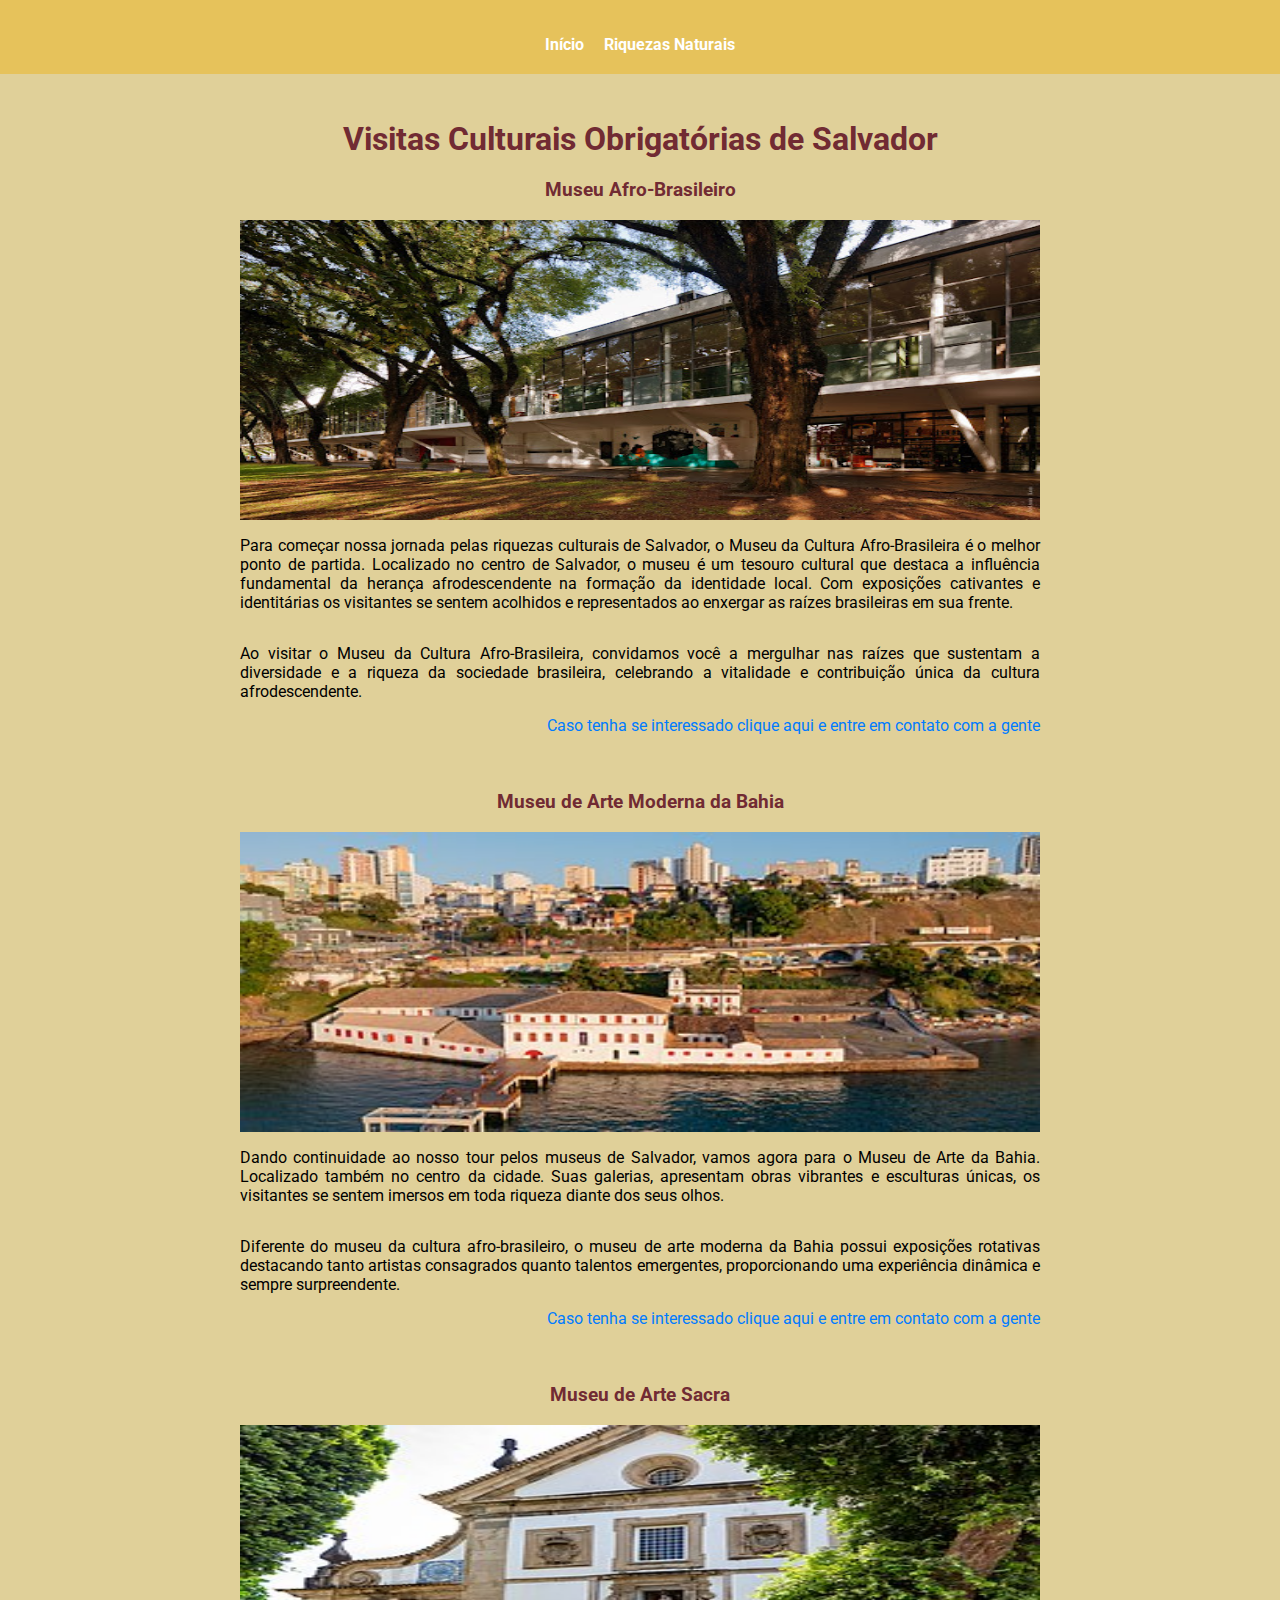
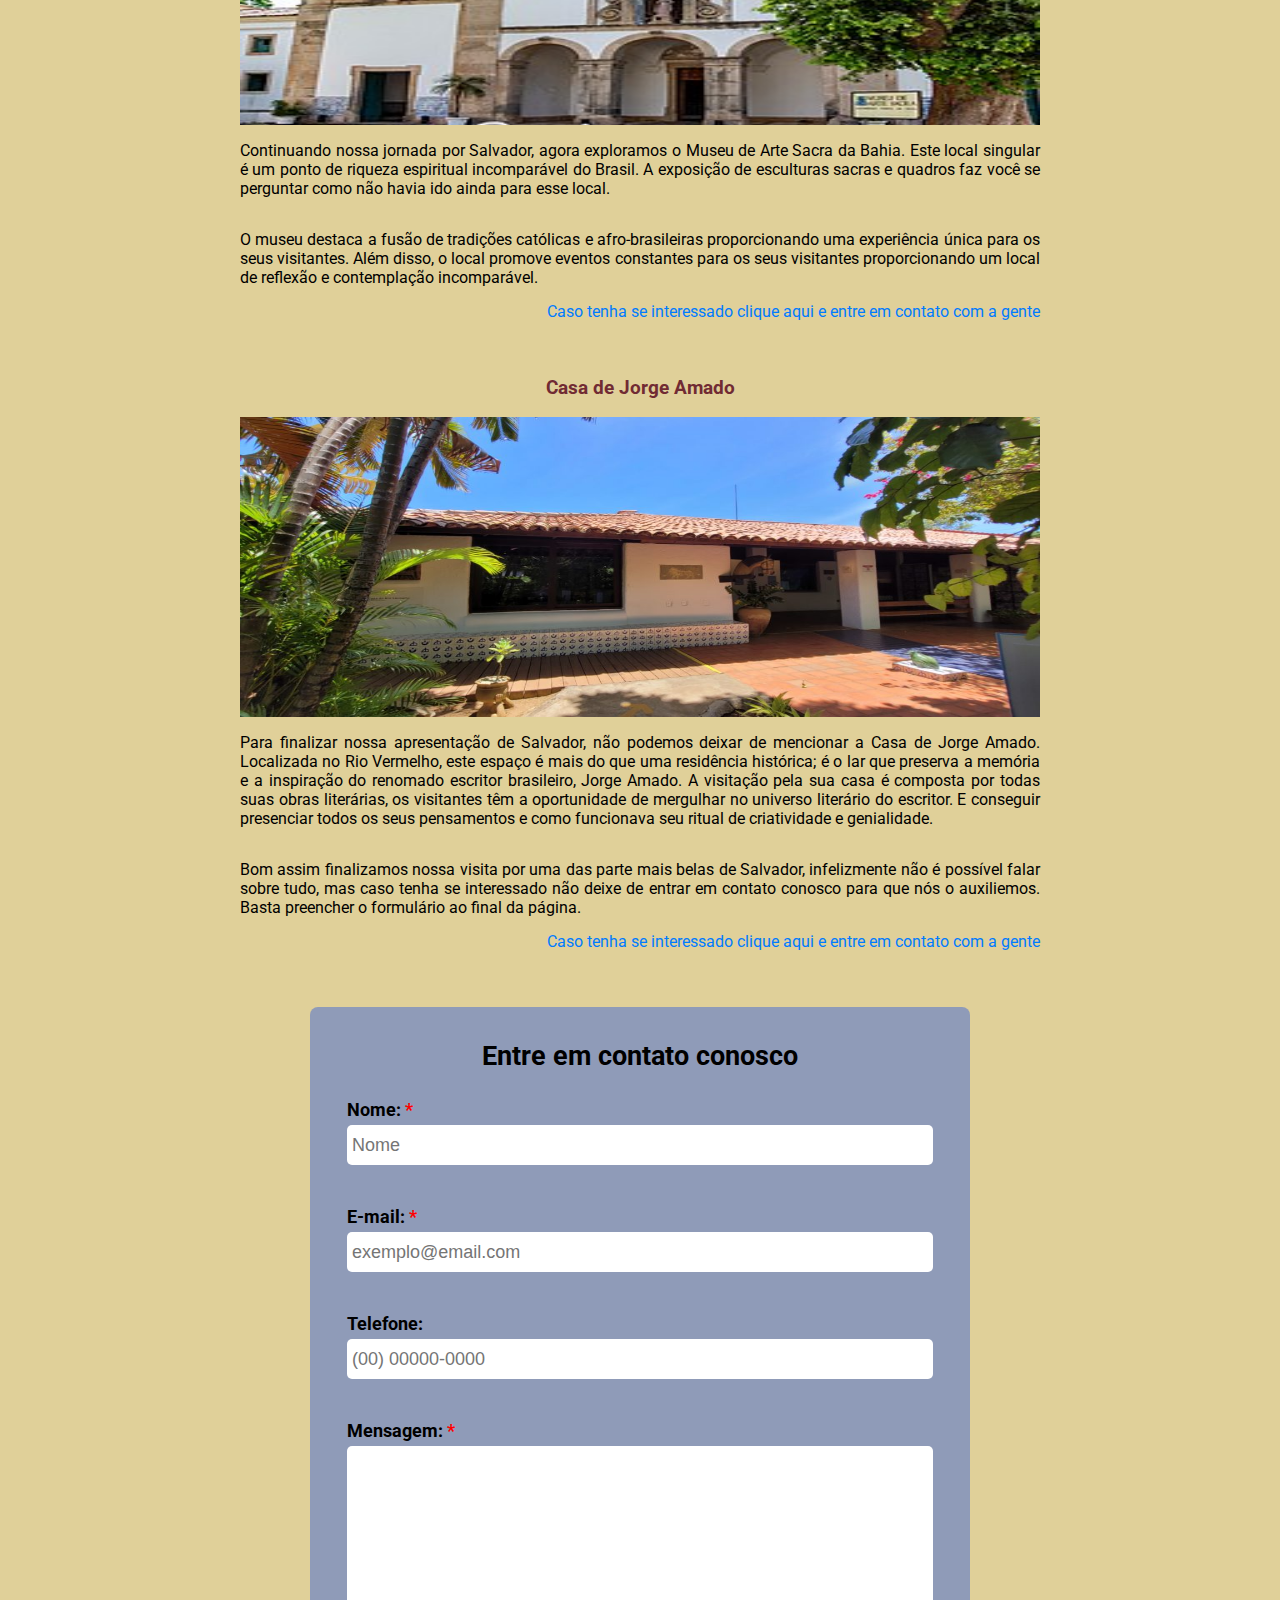
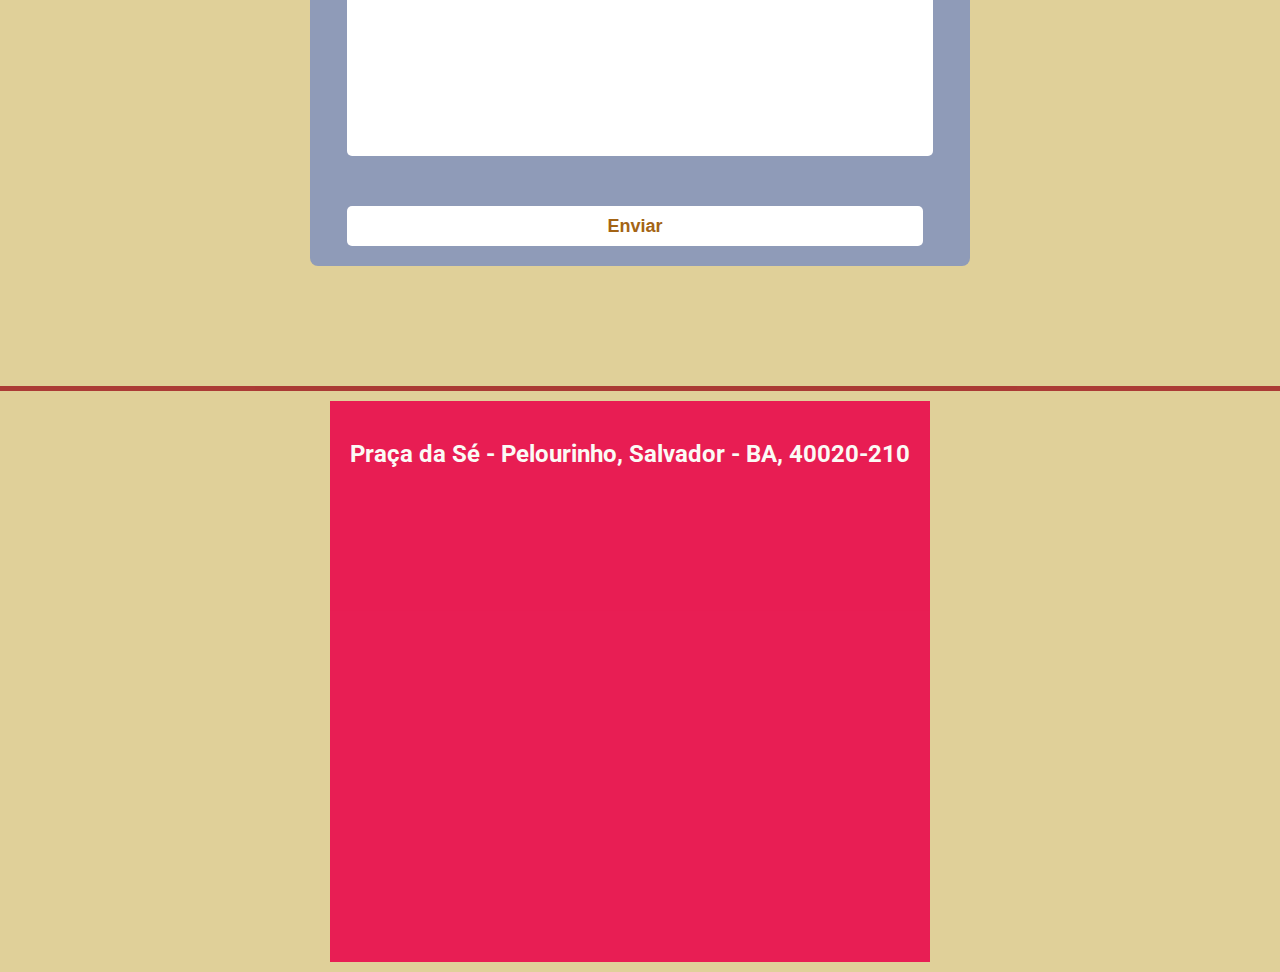
<file: paginaTres.html>
<!DOCTYPE html>
<html lang="pt-BR">
<head>
    <meta charset="UTF-8">
    <meta name="viewport" content="width=device-width, initial-scale=1.0">
    <title>Salvador Turismo</title>

    <link rel="stylesheet" href="src/styles/forms.css">
    <link rel="stylesheet" href="src/styles/mainPgTres.css">
    <script src="src/script.js" defer></script>
</head>
<body>

    <!-- Header -->
    <div class="cabecalho">
        <div class="paginas">
            <a href="/index.html">Início</a>
            <a href="paginaDois.html">Riquezas Naturais</a>
          </div>
    </div>
    
    <!-- Main-->
    <main>
        <h1 id="titulo">Visitas Culturais Obrigatórias de Salvador</h1>

        <h3 class="titulos">Museu Afro-Brasileiro</h3>

        <div class="a">
            <img src="src/assets/img/museu-afro-brasileiro.jpg" alt="museu-afro-brasileiro" class="img">
            <p>Para começar nossa jornada pelas riquezas culturais de Salvador, o Museu da Cultura Afro-Brasileira é o
                melhor ponto de partida. Localizado no centro de Salvador, o museu é um tesouro cultural que destaca a
                influência fundamental da herança afrodescendente na formação da identidade local. Com exposições
                cativantes e identitárias os
                visitantes se sentem acolhidos e representados ao enxergar as raízes brasileiras em sua frente.
            </p>
            <p>Ao visitar o Museu da Cultura Afro-Brasileira, convidamos você a mergulhar nas raízes que sustentam
                a diversidade e a riqueza da sociedade brasileira, celebrando a vitalidade e contribuição única da
                cultura
                afrodescendente.
                <a href="#form">Caso tenha se interessado clique aqui e entre em contato com a gente </a>
            </p>
        </div>

     <h3 class="titulos">Museu de Arte Moderna da Bahia</h3>
        <div class="b">
            <img src="src/assets/img/museu-arte-moderna-da-bahia.jpg" alt="museu-de-arte-moderna-da-bahia" class="img">
            <p>Dando continuidade ao nosso tour pelos museus de Salvador, vamos agora para o Museu de   Arte da Bahia.
                Localizado também no centro da cidade. Suas galerias, apresentam obras vibrantes
                e esculturas únicas, os visitantes se sentem imersos em toda riqueza diante dos seus olhos.
            </p>
            
            <p>Diferente do museu da cultura afro-brasileiro, o museu de arte moderna da Bahia possui exposições
                rotativas destacando tanto artistas consagrados quanto talentos emergentes,
                proporcionando uma experiência dinâmica e sempre surpreendente.
                <a href="#form">Caso tenha se interessado clique aqui e entre em contato com a gente </a>
            </p>

        </div>

        <h3 class="titulos">Museu de Arte Sacra</h3>
        <div class="c">
            <img src="src/assets/img/Museu_de_Arte_Sacra.jpg" alt="museu-de-arte-sacra-da-bahia" class="img">
            <p>Continuando nossa jornada por Salvador, agora exploramos o Museu de Arte Sacra da Bahia. Este local
                singular é um ponto de riqueza espiritual incomparável do Brasil. A exposição de esculturas sacras e
                quadros
                faz você se perguntar como não havia ido ainda para esse local. <br>
                </p>
                <p>O museu destaca a fusão de tradições católicas e afro-brasileiras proporcionando uma experiência única
                para os seus visitantes.
                Além disso, o local promove eventos constantes para os seus visitantes proporcionando um local de reflexão
                e contemplação incomparável.
                <a href="#form">Caso tenha se interessado clique aqui e entre em contato com a gente </a>
            </p>
        </div>

        <h3 class="titulos">Casa de Jorge Amado</h3>
        <div class="d">
            <img src="src/assets/img/casa-de-jorge.jpg" alt="casa-de-jorge-amador" class="img">
            <p>Para finalizar nossa apresentação de Salvador, não podemos deixar de mencionar a Casa de Jorge Amado.
                Localizada no Rio Vermelho, este espaço é mais do que uma residência histórica; é o lar que preserva a
                memória e a inspiração do renomado escritor brasileiro, Jorge Amado. A visitação pela sua casa
                é composta por todas suas obras literárias, os visitantes têm a oportunidade de
                mergulhar no universo literário do escritor. E conseguir presenciar todos os seus pensamentos e como
                funcionava seu ritual
                de criatividade e genialidade.</p>
             <p>Bom assim finalizamos nossa visita por uma das parte mais belas de Salvador, infelizmente não é possível
                falar sobre tudo,
                mas caso tenha se interessado não deixe de entrar em contato conosco para que nós o auxiliemos. Basta
                preencher o formulário
                ao final da página.
                <a href="#form">Caso tenha se interessado clique aqui e entre em contato com a gente </a>
            </p>
        </div>

        <div class="container-form" id="container__form">

            <h2 id="titulo-form">Entre em contato conosco</h2>
            <form class="form" id="form">
                <div id="div-nome">
                    <label for="nome">Nome: <span class="span-asterisco">*</span></label>
                    <input 
                        type="text" name="nome" id="input-nome" required placeholder="Nome" onblur="validarNome()" onkeydown="removerBorda(this)"
                    />
                    <span id="span__nome">Campo obrigatório</span>
                </div>

                <div id="div-email">
                    <label for="email">E-mail: <span class="span-asterisco">*</span></label>
                    <input 
                        type="email" name="email" id="input-email" required placeholder="exemplo@email.com" onblur="validarEmail() " onkeydown="removerBorda(this)"
                    />
                    <span id="span__email">Campo obrigatório</span>
                </div>
    
                <div id="div-telefone">
                    <label for="telefone">Telefone: <!-- <span class="span-asterisco">*</span></label> -->
                    <input 
                        type="tel" name="telefone" id="input-telefone" placeholder="(00) 00000-0000" oninput="formatarTelefone(this)" onblur="validarTelefone()"
                        maxlength="15" pattern="[0-9]{15}"
                    />
                    <span id="span__telefone">Campo obrigatório</span>
                </div>

                <div id="div-mensagem">
                    <label 
                    for="mensagem" id="label-mensagem">Mensagem: <span class="span-asterisco">*</span></label>
                    <textarea 
                        name="mensagem" id="input-mensagem" cols="30" rows="10" required style="resize: none" maxlength="500" onblur="validarMensagem()" 
                    /></textarea>
                    <span id="span__mensagem">Campo obrigatório</span>
                </div>
    
                <div id="div-botao">
                    <button type="submit" id="botao" onclick="return confirmarEnvio()">Enviar</button>
                </div>
            </form>
        </div>

    </main>
    
    <footer class="rodape">
        <div id="endereco">
          <a href="https://www.google.com/maps/place/Pra%C3%A7a+da+S%C3%A9+-+Comercio,+Salvador+-+BA,+40301-110/@-12.9736753,-38.5136692,17z/data=!3m1!4b1!4m6!3m5!1s0x71604e8ab144629:0x2ae53c9955bf2e97!8m2!3d-12.9736753!4d-38.5110943!16s%2Fg%2F122y0706?hl=pt-BR&entry=ttu" target="_blank"><p>Praça da Sé - Pelourinho, Salvador - BA, 40020-210</p>
          </a>
        <iframe src="https://www.google.com/maps/embed?pb=!1m18!1m12!1m3!1d3887.9714902785545!2d-38.51366922588653!3d-12.973675287341832!2m3!1f0!2f0!3f0!3m2!1i1024!2i768!4f13.1!3m3!1m2!1s0x71604e8ab144629%3A0x2ae53c9955bf2e97!2sPra%C3%A7a%20da%20S%C3%A9%20-%20Comercio%2C%20Salvador%20-%20BA%2C%2040301-110!5e0!3m2!1spt-BR!2sbr!4v1706196454920!5m2!1spt-BR!2sbr" width="600" height="450" style="border:0;" allowfullscreen="" loading="lazy" referrerpolicy="no-referrer-when-downgrade"></iframe>
      </div>
      </footer>
</body>
</html>
</file>
<file: src/styles/forms.css>
@import url('https://fonts.googleapis.com/css2?family=Roboto:wght@500;700;900&display=swap');

body {
    font-family: 'Roboto', sans-serif;
}

.container-form{
    display: flex;
    flex-direction: column;
    align-items: center;
    justify-content: center;
    width: 80%;
    margin: 0 auto 100px auto;

    background-color: rgb(143, 155, 184);
    font-size: 18px;
    padding: 10px;

    border-radius: 8px;
}

.form {
    display: flex;
    flex-direction: column;
    width: 90%;
    margin: auto 50px auto 30px;
    padding: 5px;

}

.form label{
    font-size: 18px;
    font-weight: bold;
    margin: 5px;
}

.form input, .form textarea{
    width: 100%;
    height: 30px;
    margin: 5px;
    padding: 5px;
    border: none;
    border-radius: 5px;
    font-size: 18px;
}

.form textarea{
    height: 300px;
}

#div-nome, #div-email, #div-telefone, #div-mensagem {
    margin-bottom: 15px;
}

#div-nome span, #div-email span, #div-telefone span, #div-mensagem span{
    color: red;

}

#span__nome, #span__email, #span__telefone, #span__mensagem{
    visibility: hidden;
    font-size: 12px;

}

#botao {
    width: 100%;
    height: 40px;
    margin: 5px;
    padding: 5px;
    border: none;
    border-radius: 5px;
    font-size: 18px;
    background-color: rgb(255, 255, 255);
    color: rgb(164, 100, 21);
    font-weight: bold;
    cursor: pointer;

    transition: 0.5s;
}

#botao:hover{
    background-color: rgb(21, 135, 164);
    color: rgb(255, 255, 255);
}
</file>
<file: src/styles/mainPgTres.css>
@import url('https://fonts.googleapis.com/css2?family=Roboto:wght@500;700;900&display=swap');

body {
    font-family: "Roboto", sans-serif;
    margin: 0;
    padding: 0;
    background-color: #e0d099;
    width: 100%;
    display: flex;
    flex-direction: column;
    align-items: center;
}
    
main {
    max-width: 800px;
    margin-left: auto;
    margin-right: auto;
    padding: 20px;

}

footer {
    display: flex;
    flex-direction: column;
    font-size: 20px;
    font-weight:bolder;
    text-align:center;
    padding:10px;
    width: 100%;
    margin-left:-20px;
    border-top: 5px solid brown;
    background-image:url("https://t4.ftcdn.net/jpg/05/92/45/09/360_F_592450919_fEToilU6lsBxXDAOsmJIwBMCjpp5U2Mk.jpg");
    opacity:0.9;
}

 main h1 {
    margin-top: 100px;
 }

.cabecalho {    
    background-color: #e6c25b;
    padding: 10px;
    width: 100%;
    display: flex;
    flex-direction: row;

    position: fixed;
}

.cabecalho .paginas {
    display: flex;
    align-items: center;
    margin: auto;
    align-content: center;

}

.cabecalho a {
    padding: 10px;
    color:white;
    font-weight:bold;
    text-decoration:none;

    transition: 0.3s;
}

.cabecalho a:hover {
    color: #e6c25b;
    background-color: white;
    border-radius: 10px;
}


.a,
.b,
.c,
.d {
    display: grid;
    align-items: center;
    margin-bottom: 40px;
}


.img {
    width: 800px;
    height: 300px;
}


p {
    text-align: justify;
}


a {
    display: block;
    margin-top: 15px;
    text-align: right;
    color: #007BFF;
    text-decoration: none;
}


.titulos {
    text-align: center;
    color: #712B33;
}


#titulo {
    text-align: center;
    color: #712B33;
}

.rodape {
    display: flex;
    flex-direction: column;
}
.rodape #endereco {
    display: flex;
    flex-direction: column;
    align-items: center;
    margin: auto;
}


#endereco {
    background-color: #e90a4c;
    
}

.rodape a {
    font-family: 'Roboto', sans-serif;
    font-weight: 700;
    font-size: 24px;
    text-decoration: none;
    color: white;
    
}


.rodape iframe {
    margin-top: 20px;
}
</file>
